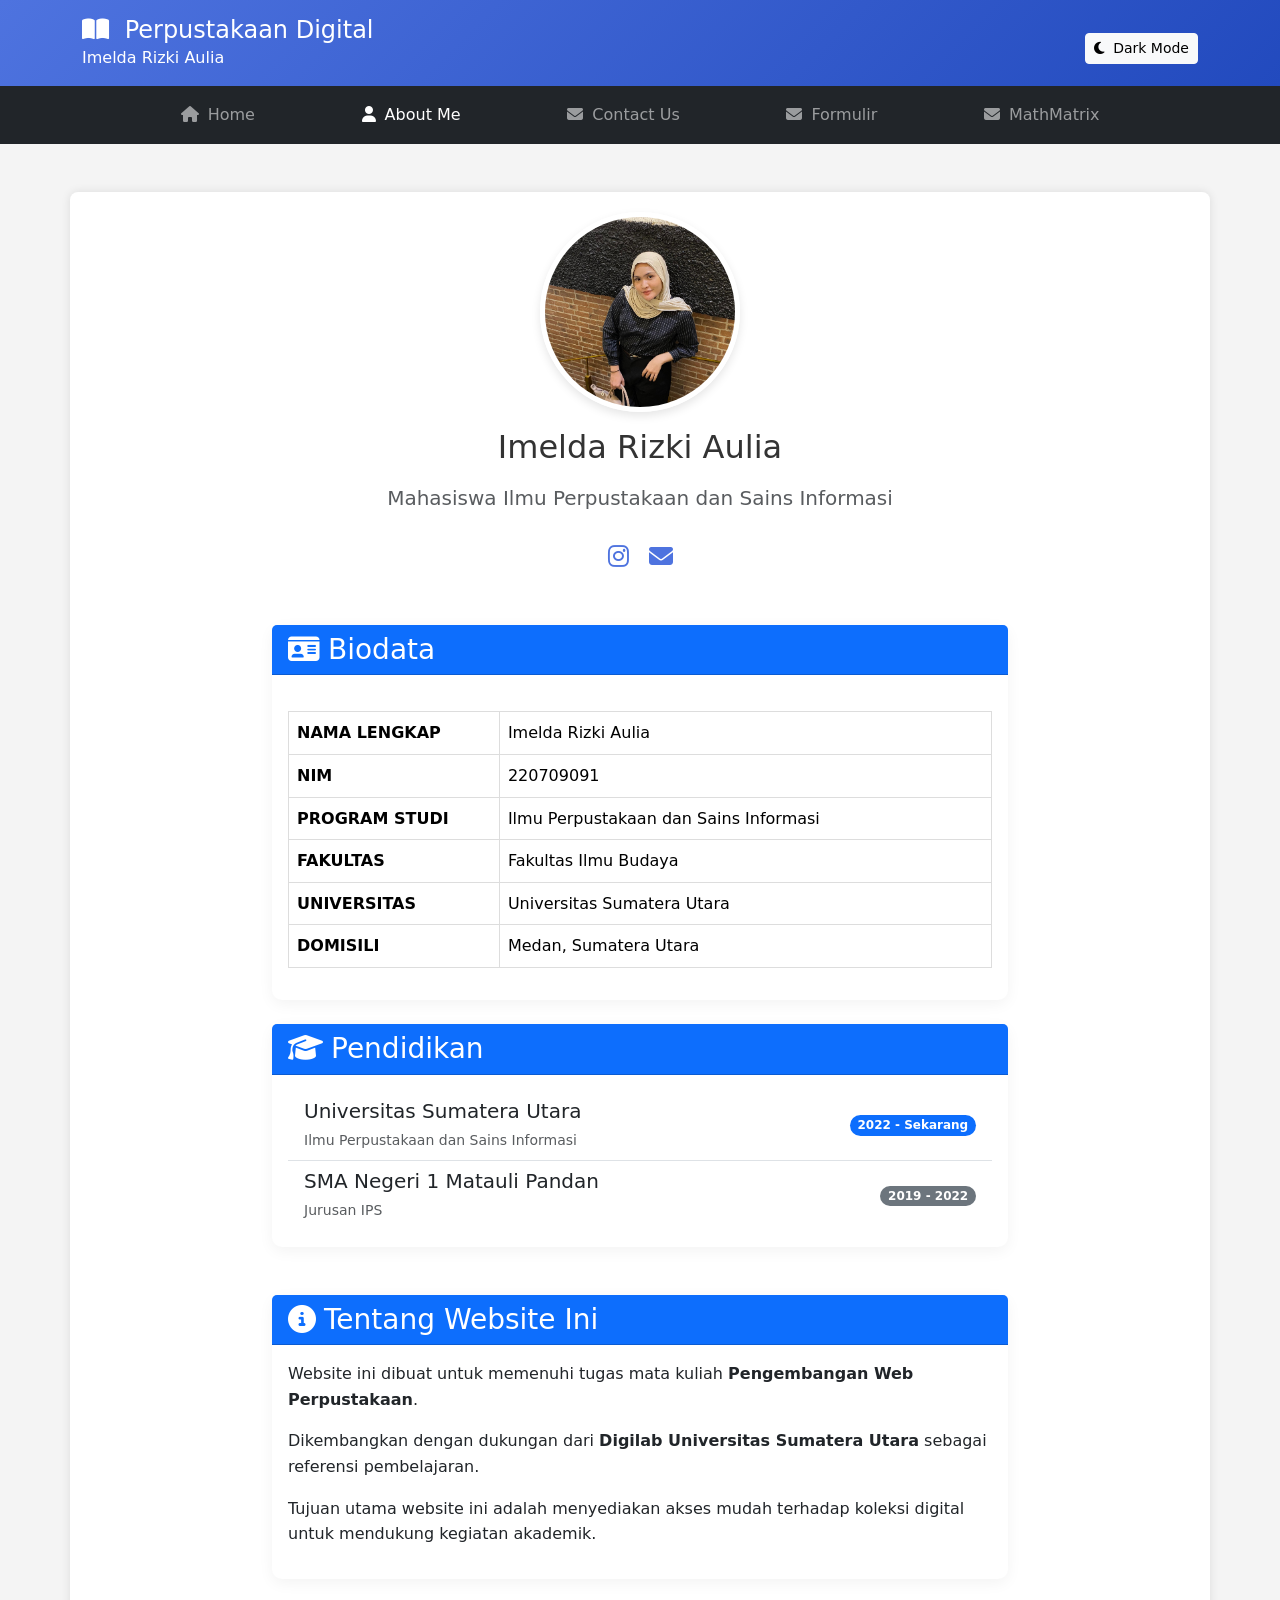
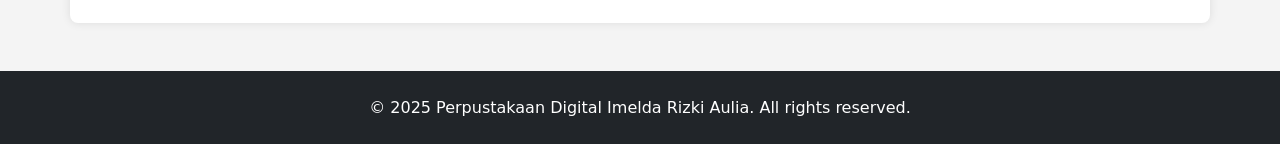
<file: library-2/about.html>
<!DOCTYPE html>
<html lang="id">
  <head>
    <meta charset="UTF-8" />
    <meta name="viewport" content="width=device-width, initial-scale=1.0" />
    <title>About Me - Perpustakaan Digital</title>
    <link href="https://cdn.jsdelivr.net/npm/bootstrap@5.3.3/dist/css/bootstrap.min.css" rel="stylesheet" />
    <link rel="stylesheet" href="https://cdnjs.cloudflare.com/ajax/libs/font-awesome/6.4.0/css/all.min.css" />
    <link rel="stylesheet" href="css/style.css" />
    <style>
      :root {
        --primary-color: #4e73df;
        --secondary-color: #f8f9fc;
      }

      body {
        font-family: "Segoe UI", system-ui, sans-serif;
        line-height: 1.6;
      }

      .site-header {
        background: linear-gradient(135deg, var(--primary-color), #224abe);
        box-shadow: 0 4px 6px rgba(0, 0, 0, 0.1);
      }

      .profile-img {
        width: 200px;
        height: 200px;
        object-fit: cover;
        border: 5px solid white;
        box-shadow: 0 4px 10px rgba(0, 0, 0, 0.1);
      }

      .info-card {
        border: none;
        border-radius: 10px;
        box-shadow: 0 4px 15px rgba(0, 0, 0, 0.05);
        transition: transform 0.3s;
      }

      .info-card:hover {
        transform: translateY(-5px);
      }

      .social-icon {
        font-size: 1.5rem;
        margin: 0 10px;
        color: var(--primary-color);
        transition: all 0.3s;
      }

      .social-icon:hover {
        transform: scale(1.2);
        color: #224abe;
      }

      /* Dark Mode */
      .dark-mode {
        background-color: #1a1a2e;
        color: #f0f0f0;
      }

      .dark-mode .navbar,
      .dark-mode footer {
        background-color: #16213e !important;
      }

      .dark-mode .info-card {
        background-color: #0f3460;
        color: #fff;
      }

      @media (max-width: 768px) {
        .profile-img {
          width: 150px;
          height: 150px;
        }
      }
    </style>
  </head>
  <body>
    <!-- Header -->
    <header class="site-header text-white py-3">
      <div class="container">
        <div class="d-flex flex-column flex-md-row justify-content-between align-items-center">
          <div class="text-center text-md-start mb-3 mb-md-0">
            <h1 class="site-title m-0">
              <i class="fas fa-book-open me-2"></i>
              Perpustakaan Digital
            </h1>
            <p class="m-0 d-none d-md-block">Imelda Rizki Aulia</p>
          </div>
          <div>
            <button id="darkModeToggle" class="btn btn-sm btn-light"><i class="fas fa-moon me-1"></i> Dark Mode</button>
          </div>
        </div>
      </div>
    </header>

    <!-- Navigation -->
    <nav class="navbar navbar-expand-lg navbar-dark bg-dark sticky-top">
      <div class="container">
        <button class="navbar-toggler" type="button" data-bs-toggle="collapse" data-bs-target="#navbarNav">
          <span class="navbar-toggler-icon"></span>
        </button>
        <div class="collapse navbar-collapse" id="navbarNav">
          <ul class="navbar-nav w-100 justify-content-evenly">
            <li class="nav-item">
              <a class="nav-link" href="index.html"><i class="fas fa-home me-1"></i> Home</a>
            </li>
            <li class="nav-item">
              <a class="nav-link active" href="about.html"><i class="fas fa-user me-1"></i> About Me</a>
            </li>
            <li class="nav-item">
              <a class="nav-link" href="contact.html"><i class="fas fa-envelope me-1"></i> Contact Us</a>
            </li>
            <li class="nav-item">
              <a class="nav-link" href="formulir.php"> <i class="fas fa-envelope me-1"></i> Formulir </a>
            </li>
            <li class="nav-item">
              <a class="nav-link" href="mathmatrix.php"> <i class="fas fa-envelope me-1"></i> MathMatrix </a>
            </li>
          </ul>
        </div>
      </div>
    </nav>

    <!-- Main Content -->
    <main class="container my-5">
      <div class="row justify-content-center">
        <div class="col-lg-8">
          <!-- Profile Section -->
          <section class="text-center mb-5">
            <img src="images/imel.jpg" alt="Profile Photo" class="profile-img rounded-circle mb-3" />
            <h2 class="mb-3">Imelda Rizki Aulia</h2>
            <p class="lead text-muted">Mahasiswa Ilmu Perpustakaan dan Sains Informasi</p>

            <div class="d-flex justify-content-center mt-4">
              <a href="https://www.instagram.com/imeldarizkiaulia_?igsh=NGd5eHNkbWVyMjRm" class="social-icon" target="_blank">
                <i class="fab fa-instagram"></i>
              </a>
              <a href="mailto:imeldarizkiaulia07@gmail.com" class="social-icon">
                <i class="fas fa-envelope"></i>
              </a>
            </div>
          </section>

          <!-- Biodata Section -->
          <section class="mb-5">
            <div class="info-card card mb-4">
              <div class="card-header bg-primary text-white">
                <h3 class="m-0"><i class="fas fa-id-card me-2"></i>Biodata</h3>
              </div>
              <div class="card-body">
                <div class="table-responsive">
                  <table class="table table-hover">
                    <tbody>
                      <tr>
                        <th scope="row" width="30%">Nama Lengkap</th>
                        <td>Imelda Rizki Aulia</td>
                      </tr>
                      <tr>
                        <th scope="row">NIM</th>
                        <td>220709091</td>
                      </tr>
                      <tr>
                        <th scope="row">Program Studi</th>
                        <td>Ilmu Perpustakaan dan Sains Informasi</td>
                      </tr>
                      <tr>
                        <th scope="row">Fakultas</th>
                        <td>Fakultas Ilmu Budaya</td>
                      </tr>
                      <tr>
                        <th scope="row">Universitas</th>
                        <td>Universitas Sumatera Utara</td>
                      </tr>
                      <tr>
                        <th scope="row">Domisili</th>
                        <td>Medan, Sumatera Utara</td>
                      </tr>
                    </tbody>
                  </table>
                </div>
              </div>
            </div>

            <div class="info-card card">
              <div class="card-header bg-primary text-white">
                <h3 class="m-0"><i class="fas fa-graduation-cap me-2"></i>Pendidikan</h3>
              </div>
              <div class="card-body">
                <ul class="list-group list-group-flush">
                  <li class="list-group-item d-flex justify-content-between align-items-center">
                    <div>
                      <h5 class="mb-1">Universitas Sumatera Utara</h5>
                      <small class="text-muted">Ilmu Perpustakaan dan Sains Informasi</small>
                    </div>
                    <span class="badge bg-primary rounded-pill">2022 - Sekarang</span>
                  </li>
                  <li class="list-group-item d-flex justify-content-between align-items-center">
                    <div>
                      <h5 class="mb-1">SMA Negeri 1 Matauli Pandan</h5>
                      <small class="text-muted">Jurusan IPS</small>
                    </div>
                    <span class="badge bg-secondary rounded-pill">2019 - 2022</span>
                  </li>
                </ul>
              </div>
            </div>
          </section>

          <!-- About Website Section -->
          <section class="info-card card mb-4">
            <div class="card-header bg-primary text-white">
              <h3 class="m-0"><i class="fas fa-info-circle me-2"></i>Tentang Website Ini</h3>
            </div>
            <div class="card-body">
              <p>Website ini dibuat untuk memenuhi tugas mata kuliah <strong>Pengembangan Web Perpustakaan</strong>.</p>
              <p>Dikembangkan dengan dukungan dari <strong>Digilab Universitas Sumatera Utara</strong> sebagai referensi pembelajaran.</p>
              <p>Tujuan utama website ini adalah menyediakan akses mudah terhadap koleksi digital untuk mendukung kegiatan akademik.</p>
            </div>
          </section>
        </div>
      </div>
    </main>

    <!-- Footer -->
    <footer class="bg-dark text-white py-4 mt-auto">
      <div class="container text-center">
        <p class="mb-0">&copy; 2025 Perpustakaan Digital Imelda Rizki Aulia. All rights reserved.</p>
      </div>
    </footer>

    <!-- Scripts -->
    <script src="https://cdn.jsdelivr.net/npm/bootstrap@5.3.3/dist/js/bootstrap.bundle.min.js"></script>
    <script>
      // Dark Mode Toggle
      document.getElementById("darkModeToggle").addEventListener("click", function () {
        document.body.classList.toggle("dark-mode");
        this.innerHTML = document.body.classList.contains("dark-mode") ? '<i class="fas fa-sun me-1"></i> Light Mode' : '<i class="fas fa-moon me-1"></i> Dark Mode';
        localStorage.setItem("darkMode", document.body.classList.contains("dark-mode"));
      });

      // Load dark mode preference
      if (localStorage.getItem("darkMode") === "true") {
        document.body.classList.add("dark-mode");
        document.getElementById("darkModeToggle").innerHTML = '<i class="fas fa-sun me-1"></i> Light Mode';
      }
    </script>
  </body>
</html>
</file>
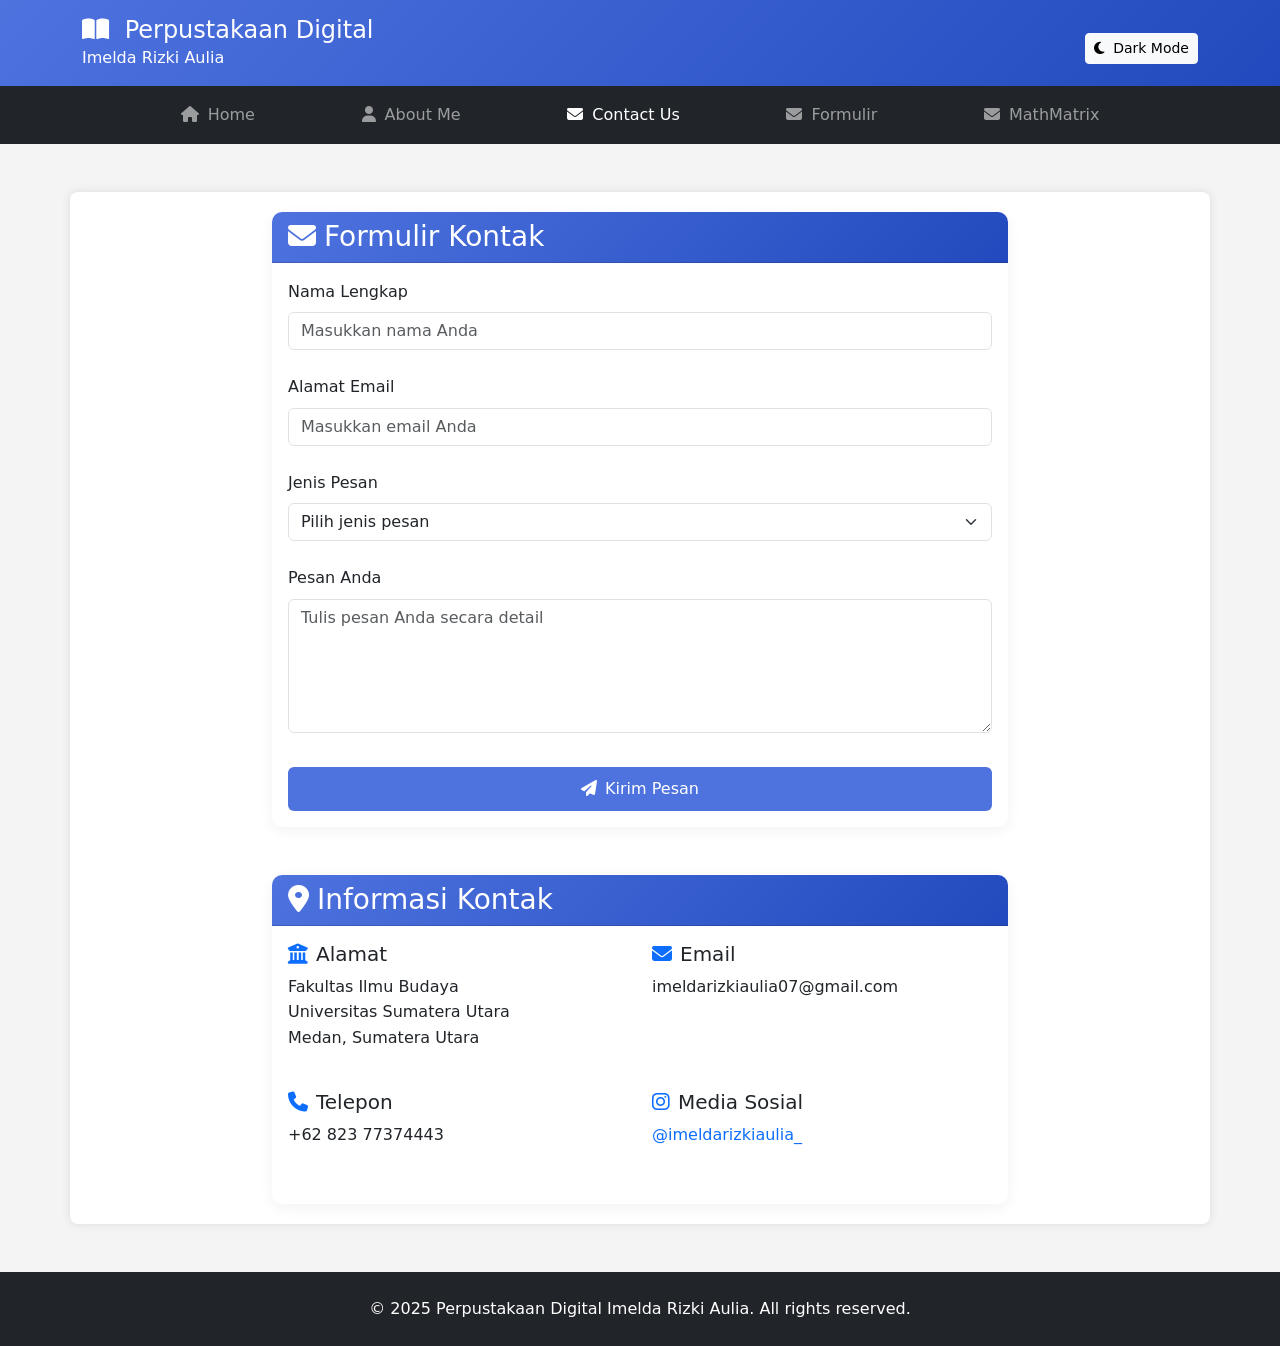
<file: library-2/contact.html>
<!DOCTYPE html>
<html lang="id">
  <head>
    <meta charset="UTF-8" />
    <meta name="viewport" content="width=device-width, initial-scale=1.0" />
    <title>Contact Us - Perpustakaan Digital</title>
    <link href="https://cdn.jsdelivr.net/npm/bootstrap@5.3.3/dist/css/bootstrap.min.css" rel="stylesheet" />
    <link rel="stylesheet" href="https://cdnjs.cloudflare.com/ajax/libs/font-awesome/6.4.0/css/all.min.css" />
    <link rel="stylesheet" href="css/style.css" />
    <style>
      :root {
        --primary-color: #4e73df;
        --secondary-color: #f8f9fc;
      }

      body {
        font-family: "Segoe UI", system-ui, sans-serif;
        line-height: 1.6;
      }

      .site-header {
        background: linear-gradient(135deg, var(--primary-color), #224abe);
        box-shadow: 0 4px 6px rgba(0, 0, 0, 0.1);
      }

      .contact-form {
        max-width: 800px;
        margin: 0 auto;
      }

      .form-card {
        border: none;
        border-radius: 10px;
        box-shadow: 0 4px 15px rgba(0, 0, 0, 0.05);
      }

      .form-header {
        background: linear-gradient(135deg, var(--primary-color), #224abe);
        color: white;
        border-radius: 10px 10px 0 0 !important;
      }

      .btn-submit {
        background: var(--primary-color);
        border: none;
        padding: 10px 25px;
        transition: all 0.3s;
      }

      .btn-submit:hover {
        background: #224abe;
        transform: translateY(-2px);
      }

      /* Dark Mode */
      .dark-mode {
        background-color: #1a1a2e;
        color: #f0f0f0;
      }

      .dark-mode .navbar,
      .dark-mode footer {
        background-color: #16213e !important;
      }

      .dark-mode .form-card {
        background-color: #0f3460;
        color: #fff;
      }

      .dark-mode .form-control,
      .dark-mode .form-select {
        background-color: #1a1a2e;
        color: #fff;
        border-color: #2d3748;
      }

      @media (max-width: 768px) {
        .contact-form {
          padding: 0 15px;
        }
      }
    </style>
  </head>
  <body>
    <!-- Header -->
    <header class="site-header text-white py-3">
      <div class="container">
        <div class="d-flex flex-column flex-md-row justify-content-between align-items-center">
          <div class="text-center text-md-start mb-3 mb-md-0">
            <h1 class="site-title m-0">
              <i class="fas fa-book-open me-2"></i>
              Perpustakaan Digital
            </h1>
            <p class="m-0 d-none d-md-block">Imelda Rizki Aulia</p>
          </div>
          <div>
            <button id="darkModeToggle" class="btn btn-sm btn-light"><i class="fas fa-moon me-1"></i> Dark Mode</button>
          </div>
        </div>
      </div>
    </header>

    <!-- Navigation -->
    <nav class="navbar navbar-expand-lg navbar-dark bg-dark sticky-top">
      <div class="container">
        <button class="navbar-toggler" type="button" data-bs-toggle="collapse" data-bs-target="#navbarNav">
          <span class="navbar-toggler-icon"></span>
        </button>
        <div class="collapse navbar-collapse" id="navbarNav">
          <ul class="navbar-nav w-100 justify-content-evenly">
            <li class="nav-item">
              <a class="nav-link" href="index.html"><i class="fas fa-home me-1"></i> Home</a>
            </li>
            <li class="nav-item">
              <a class="nav-link" href="about.html"><i class="fas fa-user me-1"></i> About Me</a>
            </li>
            <li class="nav-item">
              <a class="nav-link active" href="contact.html"><i class="fas fa-envelope me-1"></i> Contact Us</a>
            </li>
            <li class="nav-item">
              <a class="nav-link" href="formulir.php"> <i class="fas fa-envelope me-1"></i> Formulir </a>
            </li>
            <li class="nav-item">
              <a class="nav-link" href="mathmatrix.php"> <i class="fas fa-envelope me-1"></i> MathMatrix </a>
            </li>
          </ul>
        </div>
      </div>
    </nav>

    <!-- Main Content -->
    <main class="container my-5">
      <div class="row justify-content-center">
        <div class="col-lg-8">
          <div class="form-card card mb-5">
            <div class="card-header form-header">
              <h3 class="m-0"><i class="fas fa-envelope me-2"></i>Formulir Kontak</h3>
            </div>
            <div class="card-body">
              <form id="contact-form" class="contact-form" action="#" method="post">
                <div class="mb-4">
                  <label for="nama" class="form-label">Nama Lengkap</label>
                  <input type="text" class="form-control" id="nama" name="nama" required placeholder="Masukkan nama Anda" />
                </div>

                <div class="mb-4">
                  <label for="email" class="form-label">Alamat Email</label>
                  <input type="email" class="form-control" id="email" name="email" required placeholder="Masukkan email Anda" />
                </div>

                <div class="mb-4">
                  <label for="jenis_pengaduan" class="form-label">Jenis Pesan</label>
                  <select class="form-select" id="jenis_pengaduan" name="jenis_pengaduan" required>
                    <option value="" selected disabled>Pilih jenis pesan</option>
                    <option value="saran">Saran</option>
                    <option value="keluhan">Keluhan</option>
                    <option value="bantuan">Permintaan Bantuan</option>
                    <option value="lainnya">Lainnya</option>
                  </select>
                </div>

                <div class="mb-4">
                  <label for="pesan" class="form-label">Pesan Anda</label>
                  <textarea class="form-control" id="pesan" name="pesan" rows="5" required placeholder="Tulis pesan Anda secara detail"></textarea>
                </div>

                <div class="text-center">
                  <button type="submit" class="btn btn-submit text-white"><i class="fas fa-paper-plane me-2"></i>Kirim Pesan</button>
                </div>
              </form>
            </div>
          </div>

          <div class="form-card card">
            <div class="card-header form-header">
              <h3 class="m-0"><i class="fas fa-map-marker-alt me-2"></i>Informasi Kontak</h3>
            </div>
            <div class="card-body">
              <div class="row">
                <div class="col-md-6 mb-4">
                  <h5><i class="fas fa-university me-2 text-primary"></i>Alamat</h5>
                  <p>Fakultas Ilmu Budaya<br />Universitas Sumatera Utara<br />Medan, Sumatera Utara</p>
                </div>
                <div class="col-md-6 mb-4">
                  <h5><i class="fas fa-envelope me-2 text-primary"></i>Email</h5>
                  <p>imeldarizkiaulia07@gmail.com</p>
                </div>
                <div class="col-md-6 mb-4">
                  <h5><i class="fas fa-phone me-2 text-primary"></i>Telepon</h5>
                  <p>+62 823 77374443</p>
                </div>
                <div class="col-md-6 mb-4">
                  <h5><i class="fab fa-instagram me-2 text-primary"></i>Media Sosial</h5>
                  <a href="https://www.instagram.com/imeldarizkiaulia_?igsh=NGd5eHNkbWVyMjRm" target="_blank" class="text-decoration-none"> @imeldarizkiaulia_ </a>
                </div>
              </div>
            </div>
          </div>
        </div>
      </div>
    </main>

    <!-- Footer -->
    <footer class="bg-dark text-white py-4 mt-auto">
      <div class="container text-center">
        <p class="mb-0">&copy; 2025 Perpustakaan Digital Imelda Rizki Aulia. All rights reserved.</p>
      </div>
    </footer>

    <!-- Scripts -->
    <script src="https://cdn.jsdelivr.net/npm/bootstrap@5.3.3/dist/js/bootstrap.bundle.min.js"></script>
    <script>
      // Dark Mode Toggle
      document.getElementById("darkModeToggle").addEventListener("click", function () {
        document.body.classList.toggle("dark-mode");
        this.innerHTML = document.body.classList.contains("dark-mode") ? '<i class="fas fa-sun me-1"></i> Light Mode' : '<i class="fas fa-moon me-1"></i> Dark Mode';
        localStorage.setItem("darkMode", document.body.classList.contains("dark-mode"));
      });

      // Load dark mode preference
      if (localStorage.getItem("darkMode") === "true") {
        document.body.classList.add("dark-mode");
        document.getElementById("darkModeToggle").innerHTML = '<i class="fas fa-sun me-1"></i> Light Mode';
      }

      // Form submission handling
      document.getElementById("contact-form").addEventListener("submit", function (e) {
        e.preventDefault();
        alert("Terima kasih! Pesan Anda telah berhasil dikirim.");
        this.reset();
      });
    </script>
  </body>
</html>
</file>
<file: library-2/css/style.css>
/* Reset default styles */
* {
  margin: 0;
  padding: 0;
  box-sizing: border-box;
}

body {
  font-family: Arial, sans-serif;
  background-color: #f4f4f4;
  color: #333;
  line-height: 1.6;
  display: flex;
  flex-direction: column;
  min-height: 100vh;
}

/* Header */
header {
  background-color: #4caf50;
  color: white;
  text-align: center;
  padding: 20px;
}

header h1 {
  font-size: 24px;
}

header p {
  font-size: 16px;
}

/* Navigation */
nav {
  background-color: #333;
  text-align: center;
  padding: 10px 0;
  position: relative;
}

.menu-toggle {
  display: none;
  font-size: 24px;
  color: black;
  cursor: pointer;
  padding: 10px;
  position: absolute;
  top: 10px;
  right: 20px;
}

.nav-links {
  list-style: none;
  padding: 0;
  display: flex;
  justify-content: center;
}

.nav-links li {
  margin: 0 10px;
}

.nav-links li a {
  color: white;
  text-decoration: none;
  font-size: 16px;
  padding: 10px;
  transition: 0.3s;
}

.nav-links li a:hover,
.nav-links li a.active {
  background-color: #4caf50;
  border-radius: 5px;
}

/* Main Content */
main {
  max-width: 1000px;
  margin: 20px auto;
  padding: 20px;
  background: white;
  box-shadow: 0 0 10px rgba(0, 0, 0, 0.1);
  border-radius: 8px;
  flex-grow: 1;
}

/* Styling untuk tabel biodata dan formulir */
table {
  width: 100%;
  border-collapse: collapse;
  margin-top: 20px;
  background: white;
}

table,
th,
td {
  border: 1px solid #ddd;
}

th,
td {
  padding: 12px;
  text-align: left;
}

th {
  background-color: #4caf50;
  color: white;
  text-transform: uppercase;
}

tr:hover {
  background-color: #f1f1f1;
}

td a {
  text-decoration: none;
  color: #007bff;
  font-weight: bold;
}

td a:hover {
  text-decoration: underline;
}

/* Form elements */
input,
select,
textarea {
  width: 100%;
  padding: 8px;
  border: 1px solid #ccc;
  border-radius: 4px;
  font-size: 14px;
}

textarea {
  resize: vertical;
}

button {
  background-color: #4caf50;
  color: white;
  padding: 10px 15px;
  border: none;
  border-radius: 5px;
  cursor: pointer;
  font-size: 16px;
  display: block;
  width: 100%;
  margin-top: 10px;
  transition: 0.3s;
}

button:hover {
  background-color: #45a049;
}

/* Footer */
footer {
  text-align: center;
  padding: 15px;
  background-color: #333;
  color: white;
  margin-top: auto;
}

/* Responsif: Navigasi dan tabel di layar kecil */
@media (max-width: 768px) {
  .menu-toggle {
    display: block;
  }

  .nav-links {
    display: none;
    flex-direction: column;
    background-color: #333;
    position: absolute;
    top: 50px;
    right: 0;
    width: 100%;
    text-align: center;
  }

  .nav-links.active {
    display: flex;
  }

  .nav-links li {
    display: block;
    padding: 10px;
  }

  main {
    width: 90%;
    padding: 15px;
  }

  header h1 {
    font-size: 22px;
  }

  footer {
    font-size: 14px;
  }

  table {
    display: block;
    overflow-x: auto;
    white-space: nowrap;
  }
}

/* Styling khusus untuk halaman resources */
.resources-container {
  padding: 20px;
}

.search-box {
  width: 100%;
  padding: 10px;
  font-size: 16px;
  border: 1px solid #ccc;
  border-radius: 5px;
  margin-bottom: 20px;
}

.resource-list {
  list-style: none;
  padding: 0;
}

.resource-list li {
  background: white;
  padding: 15px;
  border-radius: 5px;
  margin-bottom: 10px;
  box-shadow: 0 2px 5px rgba(0, 0, 0, 0.1);
}

.resource-list li a {
  text-decoration: none;
  color: #007bff;
  font-weight: bold;
}

.resource-list li a:hover {
  text-decoration: underline;
}

.popup-container {
  position: fixed;
  top: 0;
  left: 0;
  width: 100%;
  height: 100%;
  background: rgba(0, 0, 0, 0.5);
  display: flex;
  align-items: center;
  justify-content: center;
  opacity: 0;
  visibility: hidden;
  transition: opacity 0.3s ease, visibility 0.3s ease;
}

.popup-container.show {
  opacity: 1;
  visibility: visible;
}

.popup-content {
  background: white;
  padding: 20px;
  border-radius: 10px;
  text-align: center;
  box-shadow: 0 0 10px rgba(0, 0, 0, 0.3);
}

.popup-content button {
  margin-top: 10px;
  padding: 5px 15px;
  background: #007bff;
  color: white;
  border: none;
  border-radius: 5px;
  cursor: pointer;
}

.popup-content button:hover {
  background: #0056b3;
}
</file>
